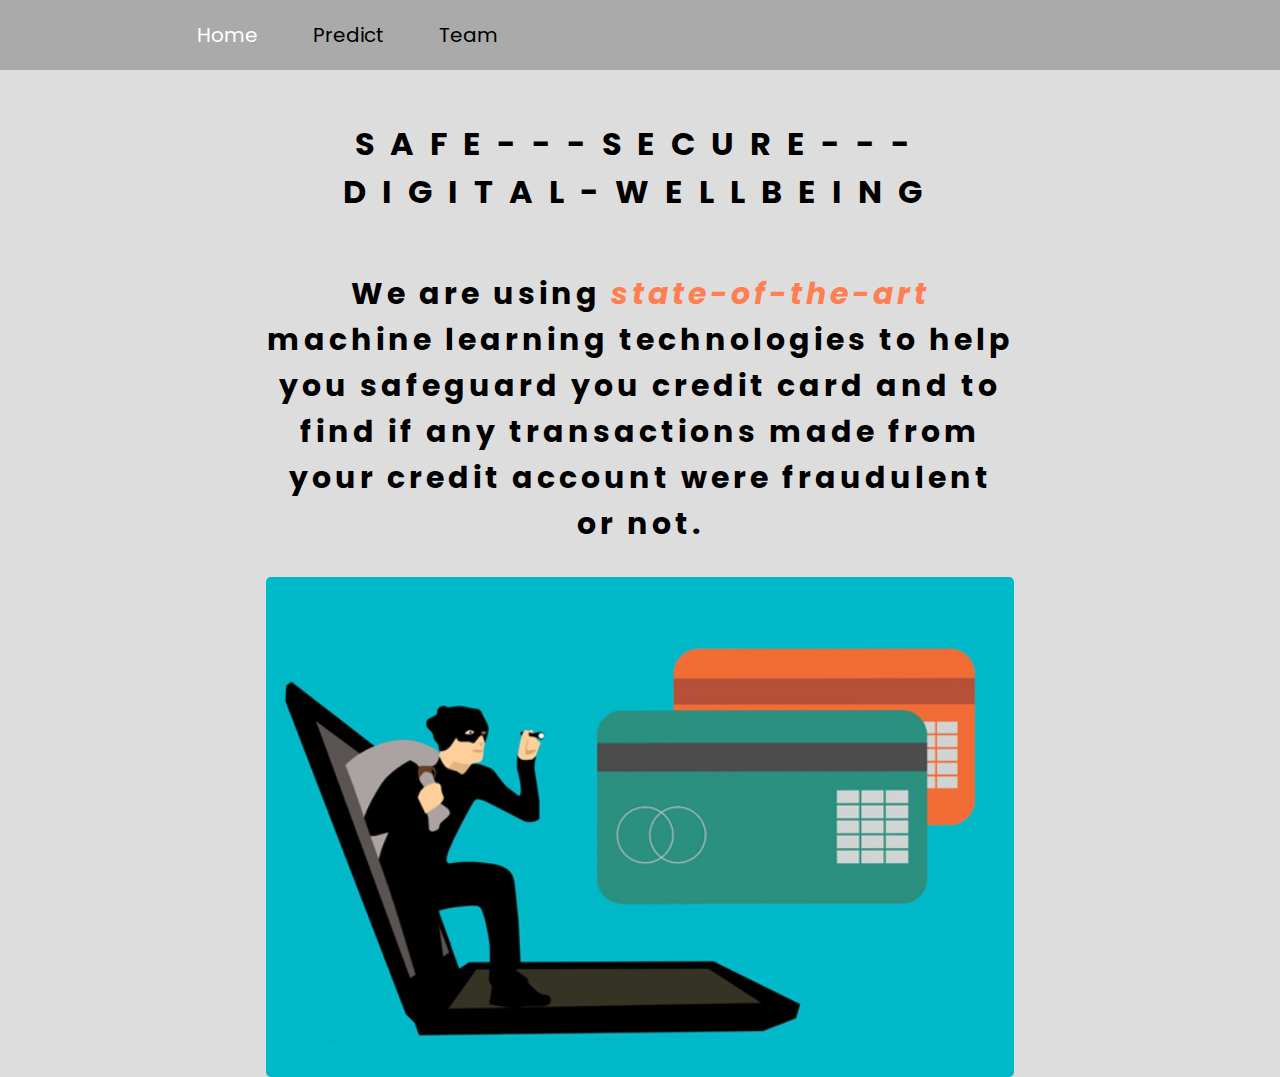
<file: templates/index.html>
<!DOCTYPE html>
<html lang="en">

<head>
    <meta charset="UTF-8" />
    <meta http-equiv="X-UA-Compatible" content="IE=edge" />
    <meta name="viewport" content="width=device-width, initial-scale=1.0" />
    <link rel="stylesheet" href="/static/index.css" />
    <title>CCFD | Home</title>
    <style>
        @import url("https://fonts.googleapis.com/css2?family=Poppins:wght@200;300;400&display=swap");

        * {
            margin: 0px;
            padding: 0px;
            box-sizing: border-box;
            font-family: "Poppins", sans-serif;
            /* overflow: hidden; */
        }

        body {
            width: 100%;
            min-height: 100vh;
            background-color: #ddd;
        }

        header {
            background: #aaa;
            /* margin-bottom: 100px; */
        }

        .nav {
            width: 70%;
            margin: auto;
        }

        .nav ul {
            display: flex;
            flex-direction: row;
            list-style-type: none;
        }

        .nav ul li {
            padding: 20px 50px 20px 5px;
            font-size: 20px;
            cursor: pointer;
        }

        .nav ul li a {
            text-decoration: none;
            color: #000;
        }

        .nav ul li .active {
            color: #fff;
        }

        .title {
            letter-spacing: 1rem;
            /* word-spacing: 1rem; */
            margin-bottom: 25px;
            text-align: center;
        }

        .container {
            display: flex;
            align-items: center;
            justify-content: center;
            flex-direction: column;
            width: 60%;
            margin: auto;
            padding-top: 50px;
            /* border: 1px red solid; */
        }

        .container h3 {
            text-align: center;
            font-size: 30px;
            padding: 30px 10px;
            letter-spacing: 0.25rem;
        }

        .container span {
            color: coral;
            font-style: italic;
        }

        .container img {
            height: 500px;
            border-radius: 5px;
        }
    </style>
</head>

<body>
    <header>
        <nav class="nav">
            <ul>
                <li><a href="/index" class="active">Home</a></li>
                <li><a href="http://127.0.0.1:8000/">Predict</a></li>
                <li><a href="/about">Team</a></li>
            </ul>
        </nav>
    </header>
    <div class="container">
        <h1 class="title">SAFE---SECURE---DIGITAL-WELLBEING</h1>
        <h3>
            We are using <span>state-of-the-art</span> machine learning technologies
            to help you safeguard you credit card and to find if any transactions
            made from your credit account were fraudulent or not.
        </h3>
        <img src="/static/assets/CCFD-Home.jpeg" alt="CCFD-Home" />
    </div>
    <footer>
        <h1></h1>
    </footer>
</body>

</html>
</file>
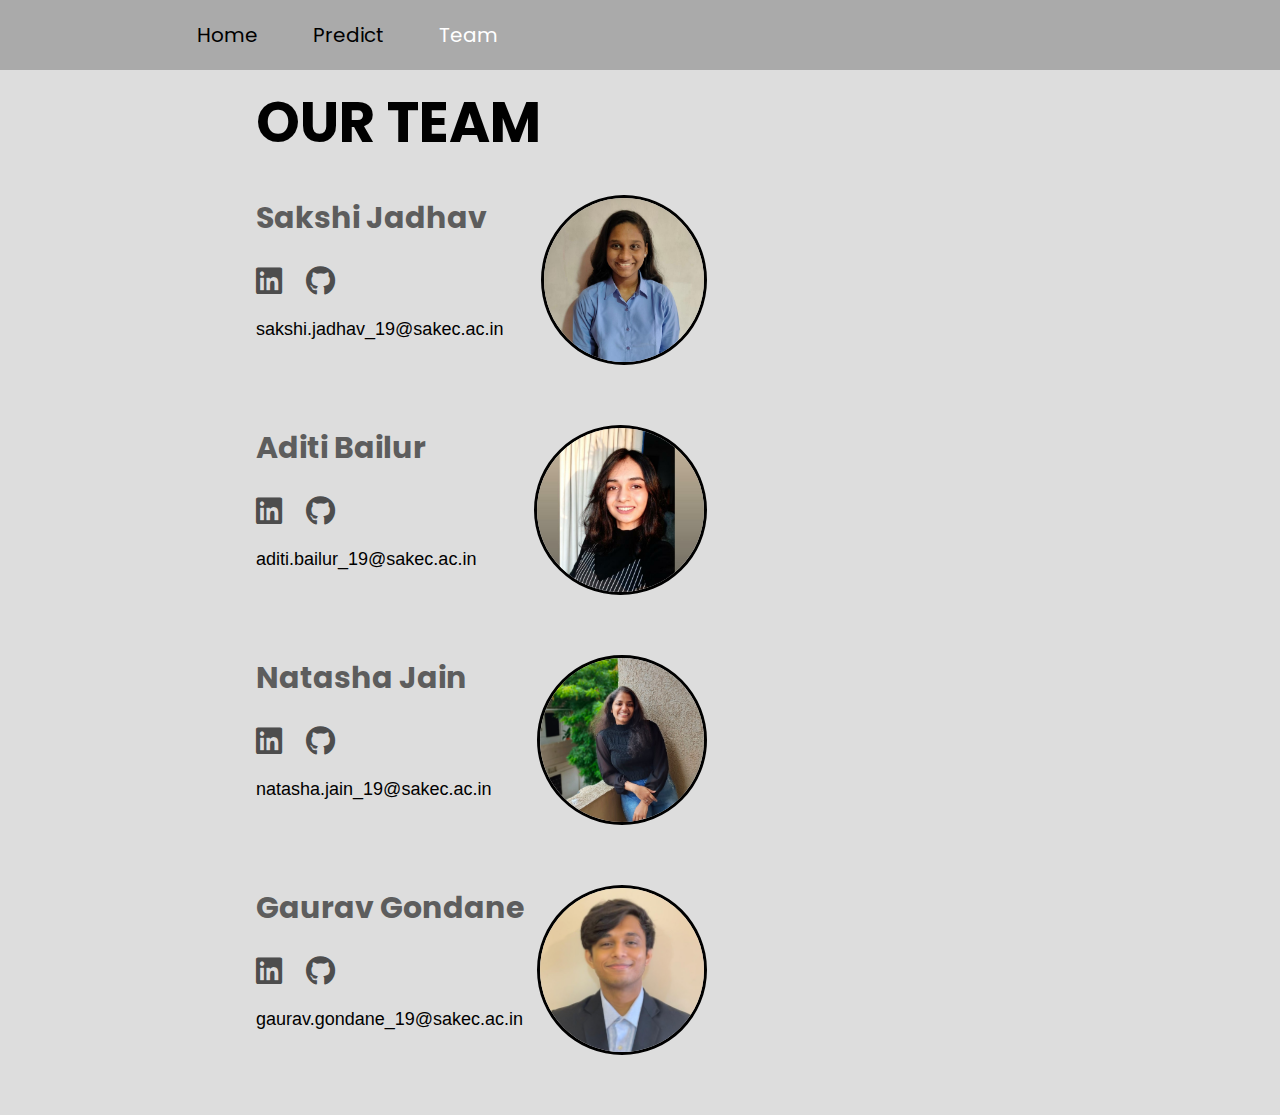
<file: templates/about.html>
<!DOCTYPE html>
<html>

<head>
    <title>About Us</title>
    <meta charset="utf-8" />
    <meta name="viewport" content="width=device-width, initial-scale=1.0" />
    <link rel="stylesheet" href="https://pro.fontawesome.com/releases/v5.10.0/css/all.css" />
    <link rel="stylesheet" type="text/css" href="/static/about.css" />
    <style>
        @import url("https://fonts.googleapis.com/css2?family=Poppins:wght@200;300;400&display=swap");

        * {
            margin: 0px;
            padding: 0px;
            box-sizing: border-box;
            font-family: "Poppins", sans-serif;
            /* overflow: hidden; */
        }

        body {
            width: 100%;
            min-height: 100vh;
            background-color: #ddd;
        }

        header {
            background: #aaa;
        }

        .nav {
            width: 70%;
            margin: auto;
        }

        .nav ul {
            display: flex;
            flex-direction: row;
            list-style-type: none;
        }

        .nav ul li {
            padding: 20px 50px 20px 5px;
            font-size: 20px;
            cursor: pointer;
        }

        .nav ul li a {
            text-decoration: none;
            color: #000;
        }

        .nav ul li .active {
            color: #fff;
        }

        .container {
            width: 60%;
            display: block;
            margin: auto;
            padding-top: 10px;
        }

        .content-section {
            float: left;
            width: 60%;
        }

        .content-section .content {
            position: relative;
            /* border: 1px solid red; */
            height: 200px;
        }

        .content-section .title {
            text-transform: uppercase;
            font-size: 28px;
        }

        .content-section .content h3 {
            margin-top: 20px;
            color: #5d5d5d;
            font-size: 21px;
        }

        .content-section .content {
            margin: 30px 0;
        }

        .content-section .content h3 {
            font-size: 30px;
            margin-top: 10px;
        }

        .content-section .content i {
            margin-top: 15px;
            color: #4d4d4d;
            font-size: 30px;
            padding: 10px 20px 10px 0px;
        }

        .content-section .content i:hover {
            color: #3d3d3d;
        }

        .content-section .content p {
            margin-top: 10px;
            font-family: sans-serif;
            font-size: 18px;
            line-height: 1.5;
        }

        .content-section .content img {
            height: 170px;
            position: absolute;
            right: 10px;
            top: 0;
            border-radius: 50%;
            border: 3px solid #000;
        }
    </style>
</head>

<body>

    <body>
        <header>
            <nav class="nav">
                <ul>
                    <li><a href="/index">Home</a></li>
                    <li><a href="http://127.0.0.1:8000/">Predict</a></li>
                    <li><a href="/about" class="active">Team</a></li>
                </ul>
            </nav>
        </header>
        <div class="section">
            <div class="container">
                <div class="content-section">
                    <div class="title">
                        <h1>Our Team</h1>
                    </div>
                    <div class="content">
                        <h3>Sakshi Jadhav</h3>
                        <a href="https://www.linkedin.com/in/sakshi-jadhav-171458205/" target="_blank"><i
                                class="fab fa-linkedin"></i></a>
                        <a href="https://github.com/sakshibjadhav" target="_blank"><i class="fab fa-github"></i></a>
                        <p>sakshi.jadhav_19@sakec.ac.in</p>
                        <img src="/static/assets/sakshi.jpeg" alt="Sakshi" />
                    </div>

                    <div class="content">
                        <h3>Aditi Bailur</h3>
                        <a href="https://www.linkedin.com/in/aditi-bailur-13500820b/" target="_blank"><i
                                class="fab fa-linkedin"></i></a>
                        <a href="https://github.com/aditibailur" target="_blank"><i class="fab fa-github"></i></a>
                        <p>aditi.bailur_19@sakec.ac.in</p>
                        <img src="/static/assets/aditi.jpeg" alt="Aditi" />
                    </div>

                    <div class="content">
                        <h3>Natasha Jain</h3>
                        <a href="https://www.linkedin.com/in/natasha-jain-4b7a37221" target="_blank"><i
                                class="fab fa-linkedin"></i></a>
                        <a href="https://github.com/Nat2001" target="_blank"><i class="fab fa-github"></i></a>
                        <p>natasha.jain_19@sakec.ac.in</p>
                        <img src="/static/assets/natasha.jpeg" alt="Natasha" />
                    </div>

                    <div class="content">
                        <h3>Gaurav Gondane</h3>
                        <a href="https://www.linkedin.com/in/gaurav-gondane-435a961aa/" target="_blank"><i
                                class="fab fa-linkedin"></i></a>
                        <a href="https://github.com/gauravgondane26" target="_blank"><i class="fab fa-github"></i></a>
                        <p>gaurav.gondane_19@sakec.ac.in</p>
                        <img src="/static/assets/gaurav.jpeg" alt="Gaurav" />
                    </div>
                </div>
            </div>
        </div>
    </body>

</html>
</file>
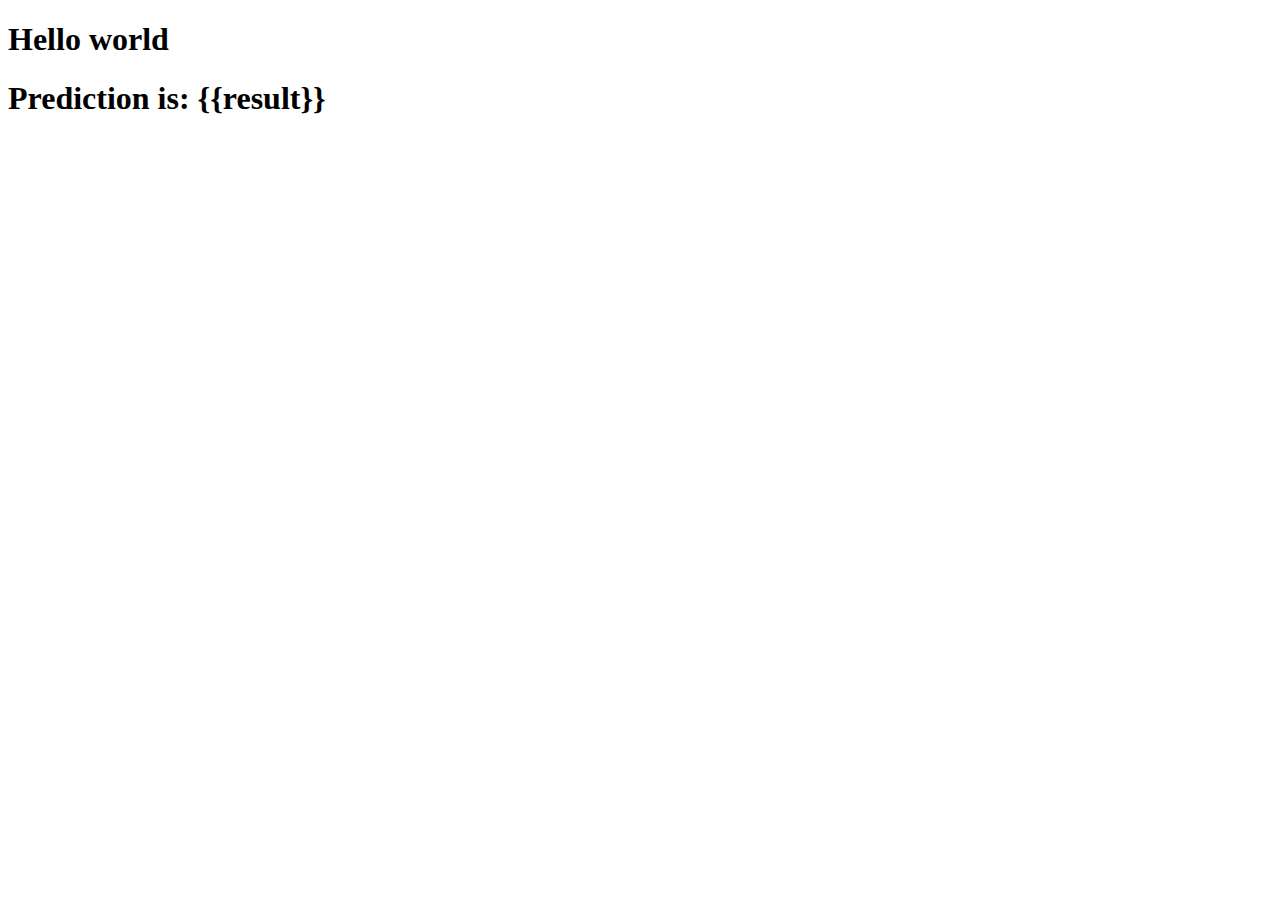
<file: templates/result.html>
<!DOCTYPE html>
<html lang="en">

<head>
    <meta charset="UTF-8">
    <meta http-equiv="X-UA-Compatible" content="IE=edge">
    <meta name="viewport" content="width=device-width, initial-scale=1.0">
    <link href="https://cdn.jsdelivr.net/npm/bootstrap@5.0.2/dist/css/bootstrap.min.css" rel="stylesheet"
        integrity="sha384-EVSTQN3/azprG1Anm3QDgpJLIm9Nao0Yz1ztcQTwFspd3yD65VohhpuuCOmLASjC" crossorigin="anonymous">
    <title>Document</title>
</head>

<body>
    <h1>Hello world</h1>
    <div class="container">

        <h1>Prediction is: {{result}}</h1>
    </div>

    <script src="https://cdn.jsdelivr.net/npm/bootstrap@5.0.2/dist/js/bootstrap.bundle.min.js"
        integrity="sha384-MrcW6ZMFYlzcLA8Nl+NtUVF0sA7MsXsP1UyJoMp4YLEuNSfAP+JcXn/tWtIaxVXM"
        crossorigin="anonymous"></script>
</body>

</html>
</file>
<file: static/index.css>
@import url("https://fonts.googleapis.com/css2?family=Poppins:wght@200;300;400&display=swap");

* {
  margin: 0px;
  padding: 0px;
  box-sizing: border-box;
  font-family: "Poppins", sans-serif;
  /* overflow: hidden; */
}
body {
  width: 100%;
  min-height: 100vh;
  background-color: #ddd;
}
header {
  background: #aaa;
  /* margin-bottom: 100px; */
}
.nav {
  width: 70%;
  margin: auto;
}
.nav ul {
  display: flex;
  flex-direction: row;
  list-style-type: none;
}
.nav ul li {
  padding: 20px 50px 20px 5px;
  font-size: 20px;
  cursor: pointer;
}
.nav ul li a {
  text-decoration: none;
  color: #000;
}

.nav ul li .active {
  color: #fff;
}

.title {
  letter-spacing: 1rem;
  /* word-spacing: 1rem; */
  margin-bottom: 25px;
  text-align: center;
}
.container {
  display: flex;
  align-items: center;
  justify-content: center;
  flex-direction: column;
  width: 60%;
  margin: auto;
  padding-top: 50px;
  /* border: 1px red solid; */
}

.container h3 {
  text-align: center;
  font-size: 30px;
  padding: 30px 10px;
  letter-spacing: 0.25rem;
}

.container span {
  color: coral;
  font-style: italic;
}

.container img {
  height: 500px;
  border-radius: 5px;
}
</file>
<file: static/about.css>
@import url("https://fonts.googleapis.com/css2?family=Poppins:wght@200;300;400&display=swap");

* {
  margin: 0px;
  padding: 0px;
  box-sizing: border-box;
  font-family: "Poppins", sans-serif;
  /* overflow: hidden; */
}
body {
  width: 100%;
  min-height: 100vh;
  background-color: #ddd;
}
header {
  background: #aaa;
}
.nav {
  width: 70%;
  margin: auto;
}
.nav ul {
  display: flex;
  flex-direction: row;
  list-style-type: none;
}
.nav ul li {
  padding: 20px 50px 20px 5px;
  font-size: 20px;
  cursor: pointer;
}
.nav ul li a {
  text-decoration: none;
  color: #000;
}
.nav ul li .active {
  color: #fff;
}

.container {
  width: 60%;
  display: block;
  margin: auto;
  padding-top: 10px;
}
.content-section {
  float: left;
  width: 60%;
}
.content-section .content {
  position: relative;
  /* border: 1px solid red; */
  height: 200px;
}
.content-section .title {
  text-transform: uppercase;
  font-size: 28px;
}
.content-section .content h3 {
  margin-top: 20px;
  color: #5d5d5d;
  font-size: 21px;
}
.content-section .content {
  margin: 30px 0;
}
.content-section .content h3 {
  font-size: 30px;
  margin-top: 10px;
}
.content-section .content i {
  margin-top: 15px;
  color: #4d4d4d;
  font-size: 30px;
  padding: 10px 20px 10px 0px;
}
.content-section .content i:hover {
  color: #3d3d3d;
}
.content-section .content p {
  margin-top: 10px;
  font-family: sans-serif;
  font-size: 18px;
  line-height: 1.5;
}
.content-section .content img {
  height: 170px;
  position: absolute;
  right: 10px;
  top: 0;
  border-radius: 50%;
  border: 3px solid #000;
}
</file>
